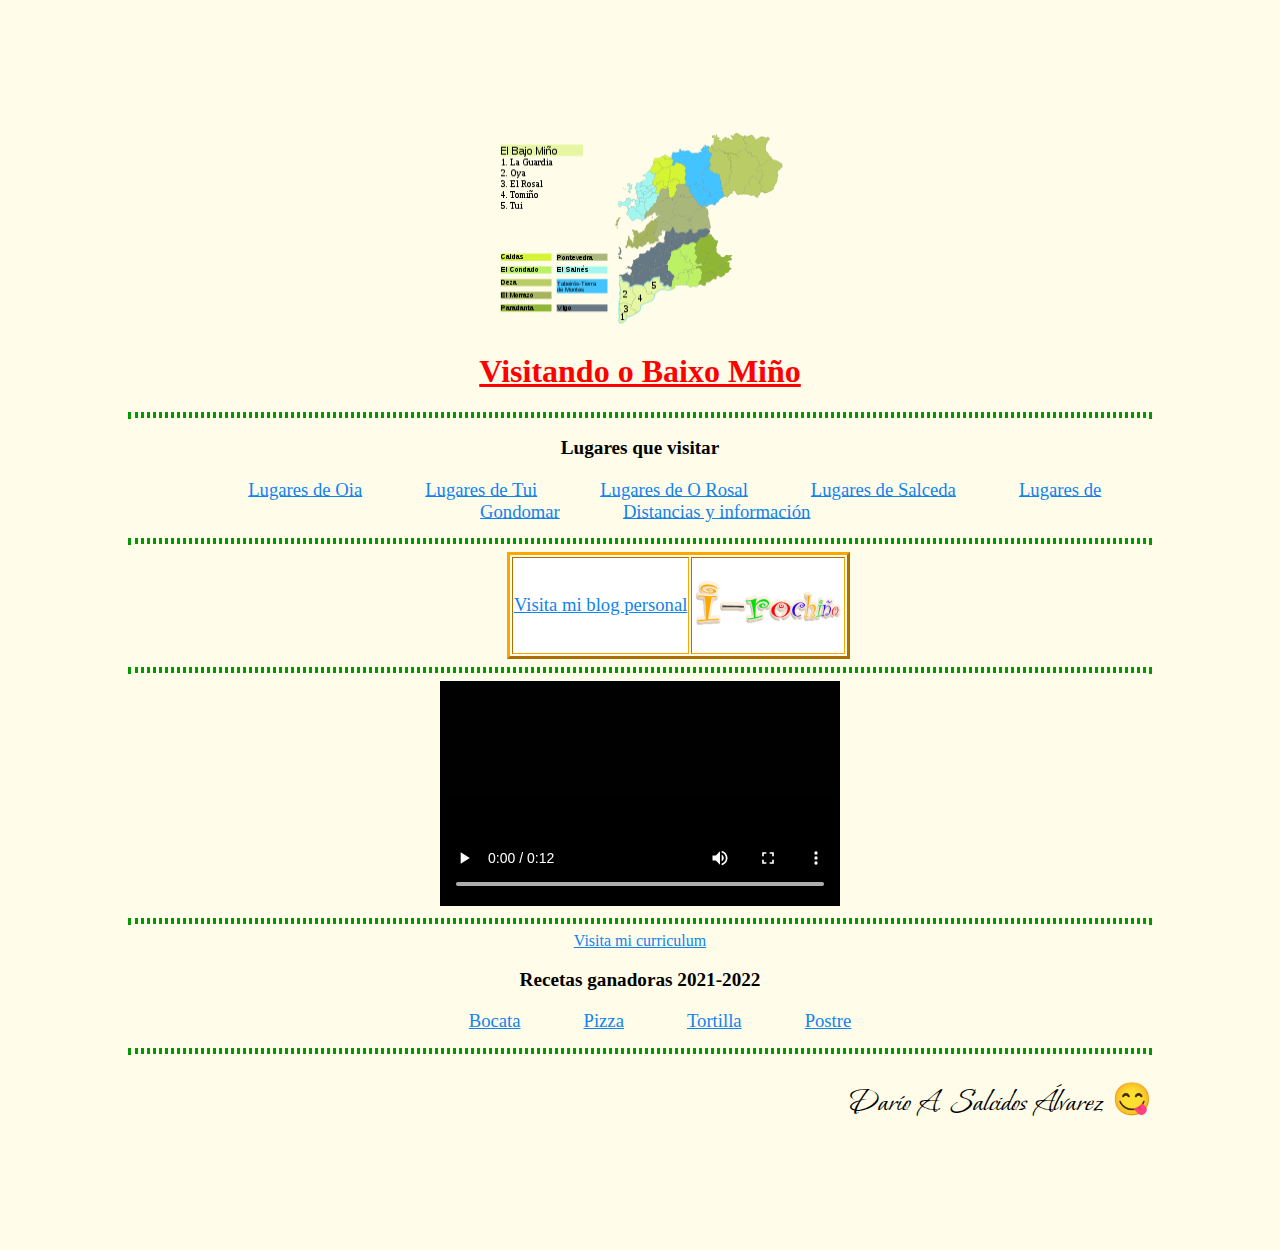
<file: index.html>
<!DOCTYPE html>
<html lang="gl-ES"> <!-- Para cambiar el idioma -->
<head>
	
	<link rel="icon" href="fotos/vikingo.png">
	<link rel="stylesheet" type="text/css" href="estilo2.css">
	<link rel="preconnect" href="https://fonts.googleapis.com">
<link rel="preconnect" href="https://fonts.gstatic.com" crossorigin>
<link href="https://fonts.googleapis.com/css2?family=Bonheur+Royale&display=swap" rel="stylesheet">
<title>Index</title>
<img src="fotos/mapa.png" width="300" height="200">
</head>
<body class="cuerpoindex">
<h1>Visitando o Baixo Mi&ntilde;o</h1>
<hr>

<h3>Lugares que visitar</h3>
<div class="listalineal">
	<ul>
		<li><a href="oia.html">Lugares de Oia</a></li>
		<li><a href="tui.html">Lugares de Tui</a></li>
		<li><a href="rosal.html">Lugares de O Rosal</a></li>
		<li><a href="salceda.html">Lugares de Salceda</a></li>
		<li><a href="gondomar.html">Lugares de Gondomar</a></li>
		<li><a href="distancias.html">Distancias y informaci&oacute;n</a></li>
	</ul>
</div>
<hr>
<!-- AQU� EMPIEZA LA TABLA -->
<table class="alpha" border="3">
<tr><td><p><a href="https://dariosalcidosblog.wordpress.com/" target="_blank">Visita mi blog personal</a></p></td><td><p><a href="https://irocho.wordpress.com" target="_blank">  <img src="fotos/irocho.png" width="150" height="50"> </a></p></td></tr>
</table>
<hr>
<!-- VIDEO -->
<video width="400" controls>
	<source src="multimedia/bienvenido.mp4" type="video/mp4">
	<source src="multimedia/bienvenido.ogg" type="video/ogg">	
</video>
<hr>
<a href="DarioCV/index.html">Visita mi curriculum</a>
<BR>
<h3>Recetas ganadoras 2021-2022</h3>
<div class="listalineal">
	<ul>
		<li><a href="bocata.html">Bocata</a></li>
		<li><a href="pizza.html">Pizza</a></li>
		<li><a href="tortilla.html">Tortilla</a></li>
		<li><a href="postre.html">Postre</a></li>
	</ul>
</div>
<hr>
<br>
<footer> Dar&iacute;o A. Salcidos &Aacute;lvarez &#128523;</footer>

</body>
</html>
</file>
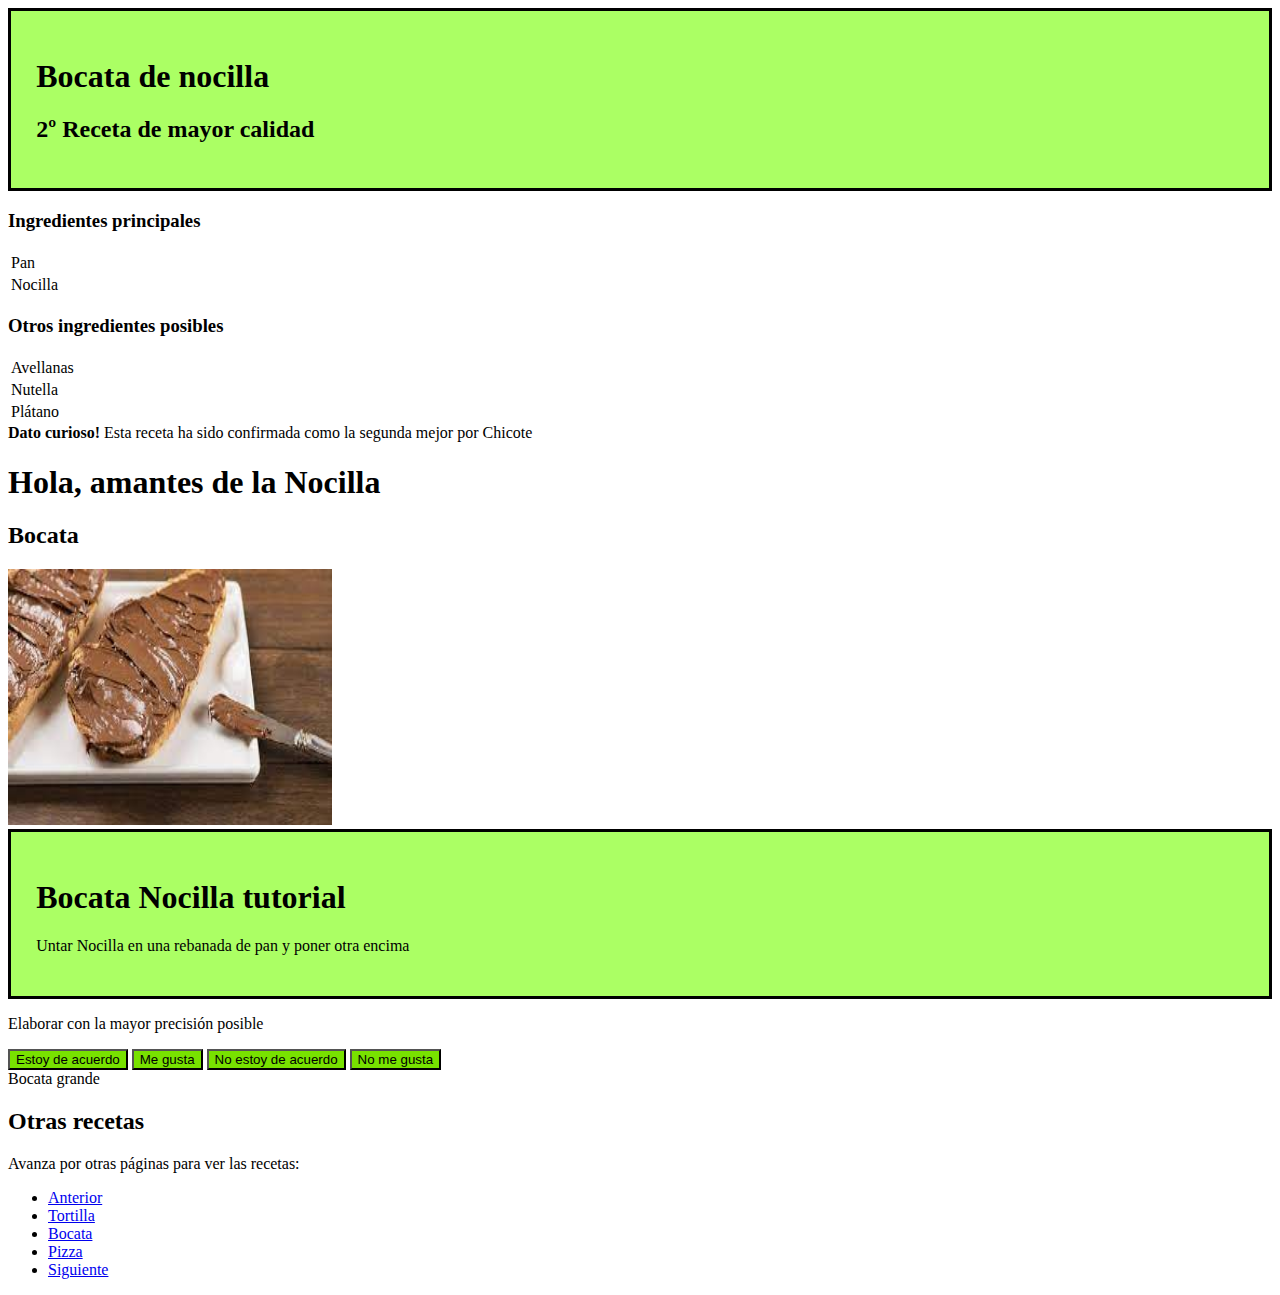
<file: bocata.html>
<!DOCTYPE html>
<html lang="gl">

<head>
  <title>AppWeb</title>
  <meta charset="utf-8">
  <meta name="viewport" content="width=device-width, initial-scale=1, shrink-to-fit=no">
  <script src="https://ajax.googleapis.com/ajax/libs/jquery/1.11.3/jquery.min.js"></script>
  <script src="http://maxcdn.bootstrapcdn.com/bootstrap/3.3.5/js/bootstrap.min.js"></script>
  <!-- Bootstrap CSS -->
  <link rel="stylesheet" href="https://stackpath.bootstrapcdn.com/bootstrap/4.1.0/css/bootstrap.min.css" integrity="sha384-9gVQ4dYFwwWSjIDZnLEWnxCjeSWFphJiwGPXr1jddIhOegiu1FwO5qRGvFXOdJZ4" crossorigin="anonymous">
  <link rel="stylesheet" type="text/css" href="style.css">
</head>

<body>
  <div class="container">
    <div class="jumbotron">
      <h1>Bocata de nocilla</h1>
      <h2> 2º Receta de mayor calidad</h2>
    </div>
    <!-- Columnas -->
    <div class="row">

      <div class="col-sm-4">
        <h3>Ingredientes principales</h3>
        <table class="table table-hover">
          <tbody>
            <tr>
              <td>Pan</td>
            </tr>
            <tr>
              <td>Nocilla</td>
            </tr>
          </tbody>
        </table>
      </div>
      <div class="col-sm-4">
        <h3>Otros ingredientes posibles</h3>
        <table class="table table-striped">
          <tbody>
            <tr>
              <td>Avellanas</td>
            </tr>
            <tr>
              <td>Nutella</td>
            </tr>
            <tr>
              <td>Plátano</td>
            </tr>
          </tbody>
        </table>
      </div>
    </div>
    <!-- fin das columnas -->

    <div class="alert alert-info">
    <strong>Dato curioso!</strong> Esta receta ha sido confirmada como la segunda mejor por Chicote
  </div>
    <h1>Hola, amantes de la Nocilla</h1>
<div class="container">
  <h2>Bocata</h2>
             
  <img src="imaxes/bocata.png" class="img-thumbnail" alt="Cinque Terre" width="324" height="256"> 
</div>

    <div class="jumbotron jumbotron-fluid">
      <h1>Bocata Nocilla tutorial</h1>
      <p>Untar Nocilla en una rebanada de pan y poner otra encima</p>
    </div>

    <p>Elaborar con la mayor precisión posible</p>
    <button type="button" class="btn btn-success">Estoy de acuerdo</button>
    <button type="button" class="btn btn-info">Me gusta</button>
    <button type="button" class="btn btn-danger">No estoy de acuerdo</button>
    <button type="button" class="btn btn-warning">No me gusta</button>
   
    <div class="p-3 mb-2 bg-success text-white" class="shadow-lg p-2 mb-5 bg-white rounded">Bocata grande</div>

    <!-- Páxinas en cadriños-->
    <div class="container">
      <h2>Otras recetas </h2>
      <p>Avanza por otras páginas para ver las recetas:</p>
      <ul class="pagination">
        <li class="page-item"><a class="page-link" href="#">Anterior</a></li>
        <li class="page-item"><a class="page-link" href="tortilla.html">Tortilla</a></li>
        <li class="page-item active"><a class="page-link" href="bocata.html">Bocata</a></li>
        <li class="page-item"><a class="page-link" href="pizza.html">Pizza</a></li>
        <li class="page-item"><a class="page-link" href="#">Siguiente</a></li>
      </ul>
    </div>
    <!-- fin Páxinas en cadriños-->

  </div>
  <!-- fin container inicial-->


  <!-- Optional JavaScript -->
  <!-- jQuery first, then Popper.js, then Bootstrap JS -->
  <script src="https://code.jquery.com/jquery-3.3.1.slim.min.js" integrity="sha384-q8i/X+965DzO0rT7abK41JStQIAqVgRVzpbzo5smXKp4YfRvH+8abtTE1Pi6jizo" crossorigin="anonymous"></script>
  <script src="https://cdnjs.cloudflare.com/ajax/libs/popper.js/1.14.0/umd/popper.min.js" integrity="sha384-cs/chFZiN24E4KMATLdqdvsezGxaGsi4hLGOzlXwp5UZB1LY//20VyM2taTB4QvJ" crossorigin="anonymous"></script>

</body>

</html>
</file>
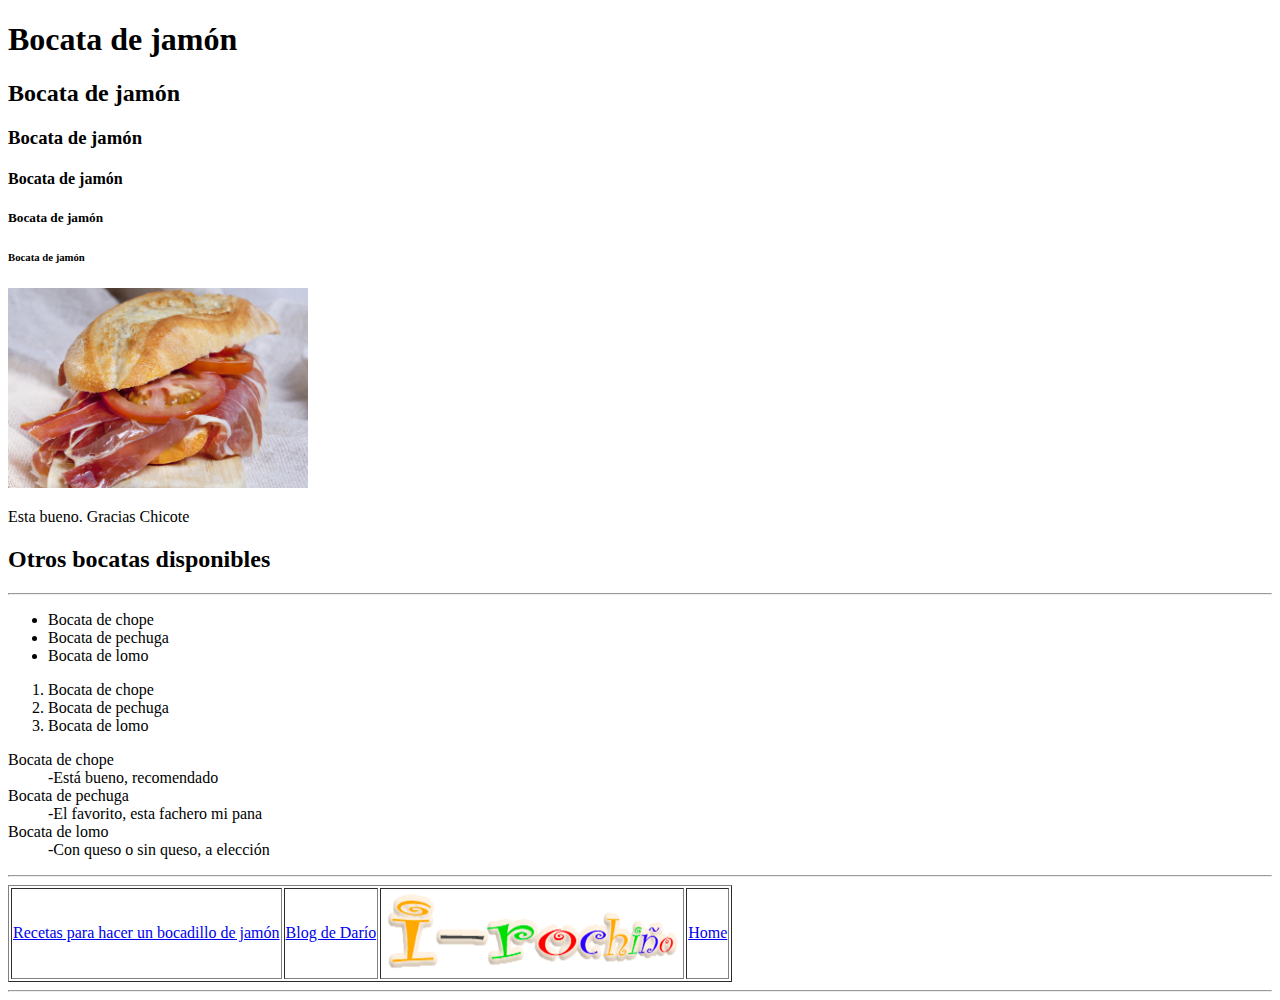
<file: chuleta.html>
<!DOCTYPE html>
<html lang="gl-ES">
<head>
<title>Reseña de Chicote</title>
</head>
<body>

<h1>Bocata de jamón</h1>
<h2>Bocata de jamón</h2>
<h3>Bocata de jamón</h3>              
<h4>Bocata de jamón</h4>
<h5>Bocata de jamón</h5>
<h6>Bocata de jamón</h6>
<img src="fotos/jamon.jpg" width="300" height="200">
<p>Esta bueno.
   Gracias Chicote</p>
<h2>Otros bocatas disponibles</h2>
<hr>
<ul>
  <li>Bocata de chope</li>
  <li>Bocata de pechuga</li>
  <li>Bocata de lomo</li>
</ul>
<ol>
  <li>Bocata de chope</li>
  <li>Bocata de pechuga</li>
  <li>Bocata de lomo</li>
</ol>
<dl>
<dt>Bocata de chope</dt>
<dd> -Está bueno, recomendado</dd>
<dt>Bocata de pechuga</dt>
<dd> -El favorito, esta fachero mi pana</dd>
<dt>Bocata de lomo</dt>
<dd> -Con queso o sin queso, a elección</dd>
</dl>
<hr>
<table border="1">
  <tr>
    <td><a href="https://cookpad.com/es/buscar/bocadillo%20de%20jamon%20serrano" target="_blank">Recetas para hacer un bocadillo de jamón</a></td>
    <td><a href="https://dariosalcidosblog.wordpress.com/blog/" target="_blank">Blog de Darío</a></td>
    <td><a href="https://irocho.wordpress.com/" target="_blank"</a> <img src="fotos/irocho.png"></td>
	<td><a href="index.html">Home</a>
  </tr>
</table>
<hr>
</body>
</html>
</file>
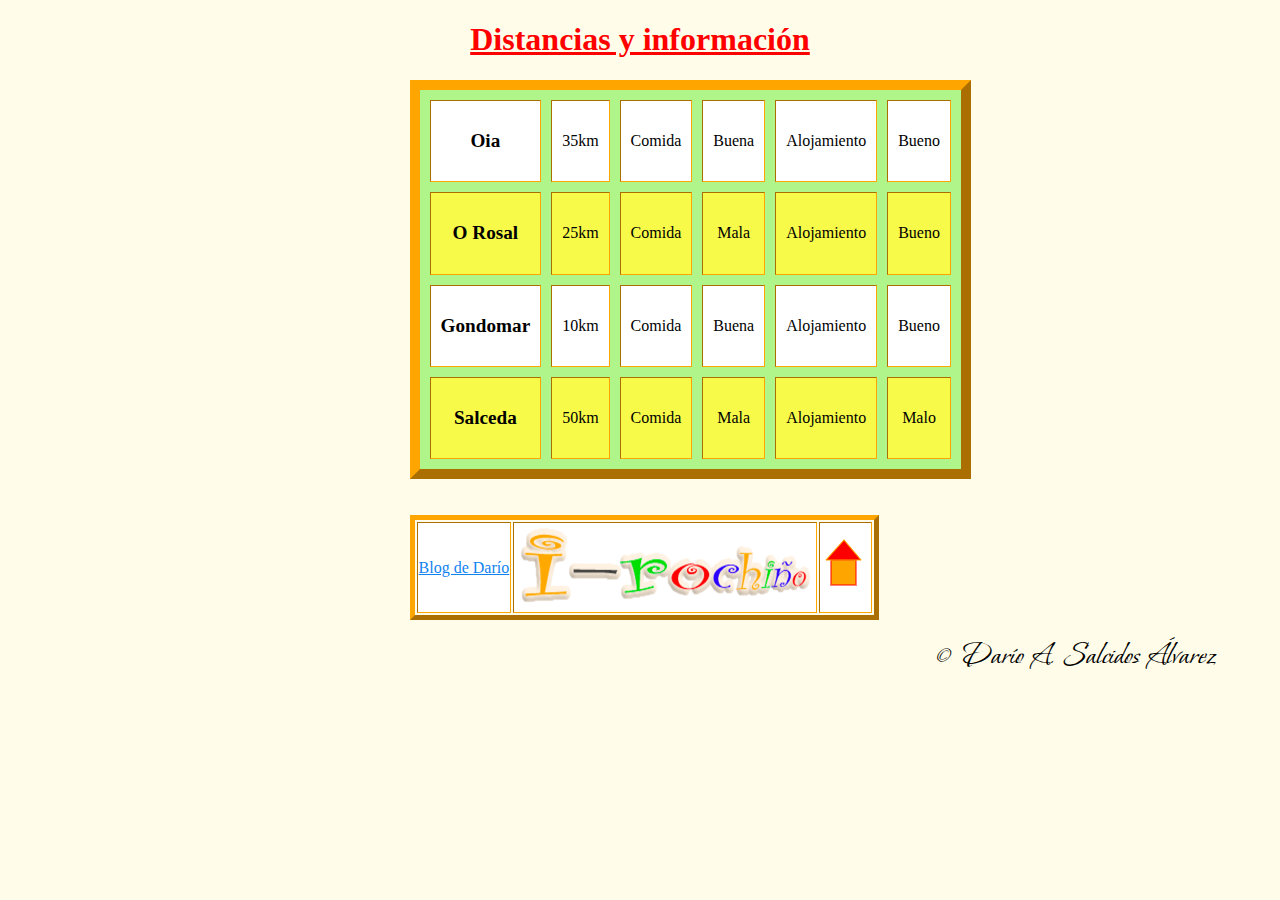
<file: distancias.html>
<!DOCTYPE html>
<html lang="gl_ES">
<head>
	<meta name="viewport" content="width=device-width, initial-scale=1">
	<link rel="icon" href="fotos/vikingo.png">
<meta charset="UTF8">
<link  rel=stylesheet  href=estilo2.css>
<title>Distancias y informaci&oacute;n</title>
<link rel="preconnect" href="https://fonts.googleapis.com">
<link rel="preconnect" href="https://fonts.gstatic.com" crossorigin>
<link href="https://fonts.googleapis.com/css2?family=Bonheur+Royale&display=swap" rel="stylesheet">
</head>
<body>
<h1>Distancias y informaci&oacute;n</h1>
<div id="tablasZA13">
<table class="info" cellpadding="10" cellspacing="10" border="10">
	<tr><td><h3>Oia</h3></td><td>35km</td><td>Comida</td><td>Buena</td><td>Alojamiento</td><td>Bueno</td></tr>
	<tr><td><h3>O Rosal</h3></td><td>25km</td><td>Comida</td><td>Mala</td><td>Alojamiento</td><td>Bueno</td></tr>
	<tr><td><h3>Gondomar</h3></td><td>10km</td><td>Comida</td><td>Buena</td><td>Alojamiento</td><td>Bueno</td></tr>
	<tr><td><h3>Salceda</h3></td><td>50km</td><td>Comida</td><td>Mala</td><td>Alojamiento</td><td>Malo</td></tr>

</table><br><br>

<table border="5">
  <tr>
    <td><a href="https://dariosalcidosblog.wordpress.com/blog/" target="_blank">Blog de Dar&iacute;o</a></td>
    <td><a href="https://irocho.wordpress.com/" target="_blank"> <img src="fotos/irocho.png"></td>
	<td><a href="index.html"><img src="fotos/casa.png"></a>
  </tr>
</table><BR>
</div>
<footer>© Dar&iacute;o A. Salcidos &Aacute;lvarez</footer>

</body>
</html>
</file>
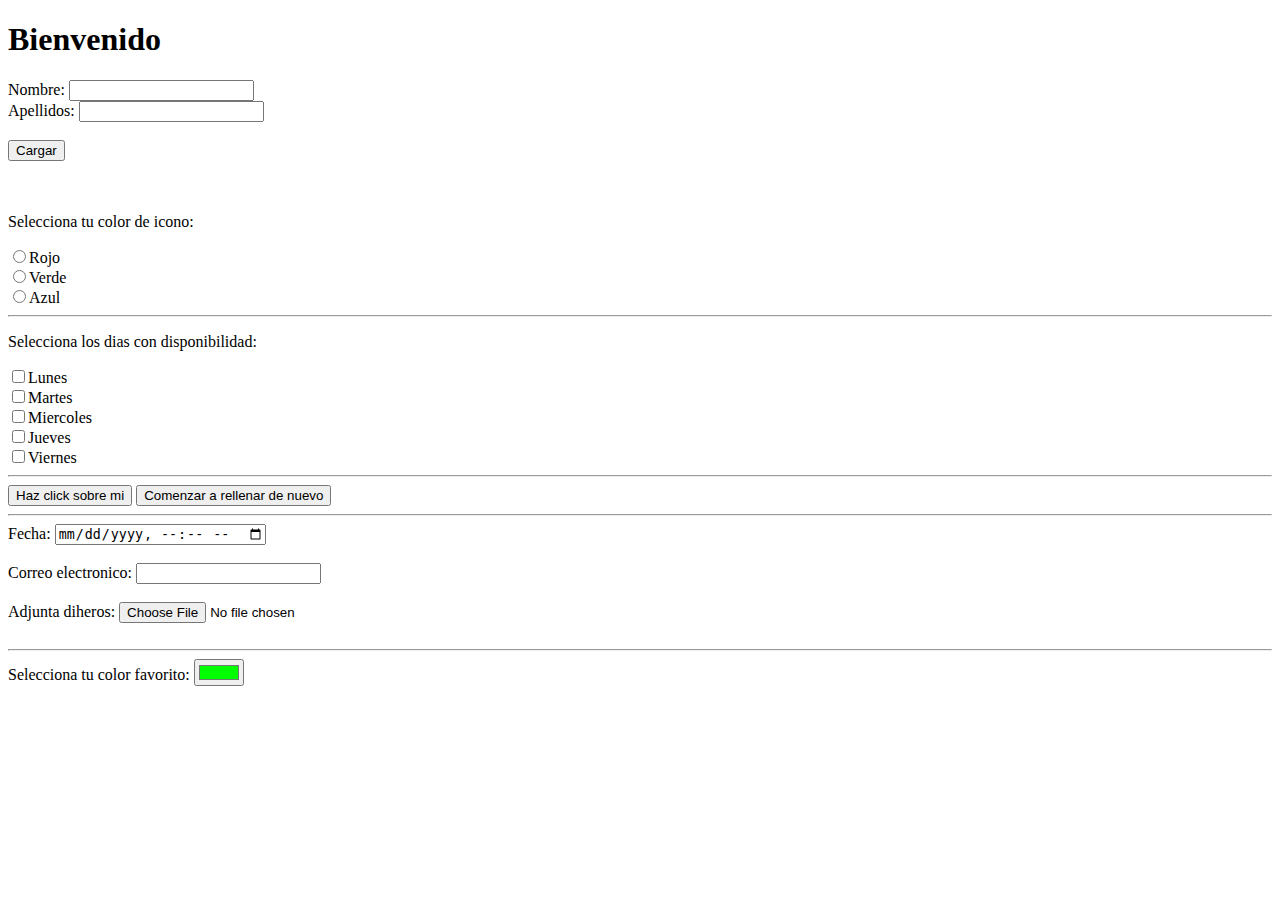
<file: Formulario.html>
<!DOCTYPE html>
<html>
<body>
<head>
  <title>Formulario</title>
</head>
<h1>Bienvenido</h1>

<form>
Nombre: <input type="text"><br>
Apellidos: <input type="text"><br><br>
  <input type="submit" value="Cargar"><br><br><br>
</form> 

<form>
  <p>Selecciona tu color de icono: </p>
  <input type="radio" name="coloricono" value="Rojo">Rojo<br>
  <input type="radio" name="coloricono" value="Verde">Verde<br>
  <input type="radio" name="coloricono" value="Azul">Azul<br>
</form>
<hr>
<p>Selecciona los dias con disponibilidad: </p>
<form>
<input type="checkbox" name="dias" value="Lunes">Lunes<br>
<input type="checkbox" name="dias" value="Martes">Martes<br>
<input type="checkbox" name="dias" value="Miercoles">Miercoles<br>
<input type="checkbox" name="dias" value="Jueves">Jueves<br>
<input type="checkbox" name="dias" value="Viernes">Viernes<br>
</form>
<hr>
<form>
  <input type="button" value="Haz click sobre mi">
  <input type="button" value="Comenzar a rellenar de nuevo">
</form>
  <hr>
<form>
Fecha: <input type="datetime-local"><br>
<br>
Correo electronico: <input type="email"><br>
<br>
Adjunta diheros: <input type="file"><br>
<br>
</form>
<hr>
<form>
Selecciona tu color favorito: <input type="color" value="#00ff00">
</form>


</body>
</html>
</file>
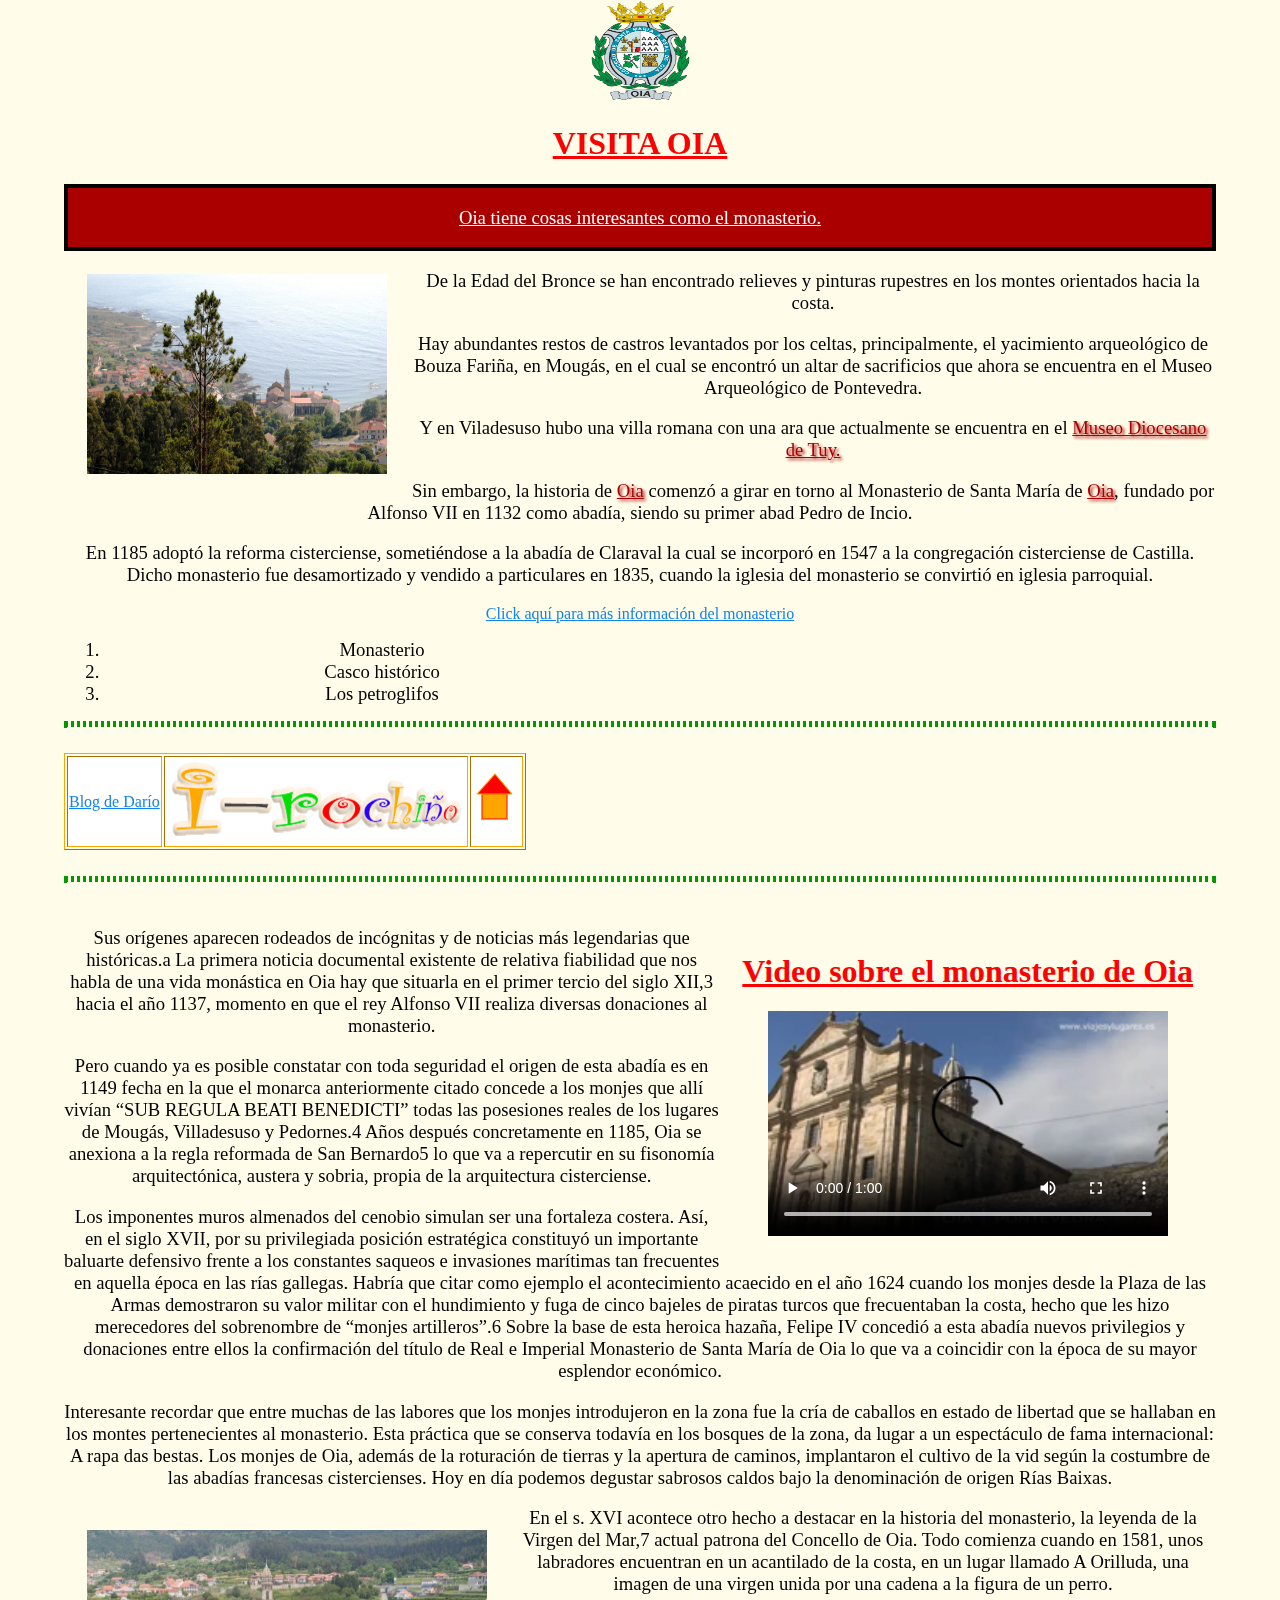
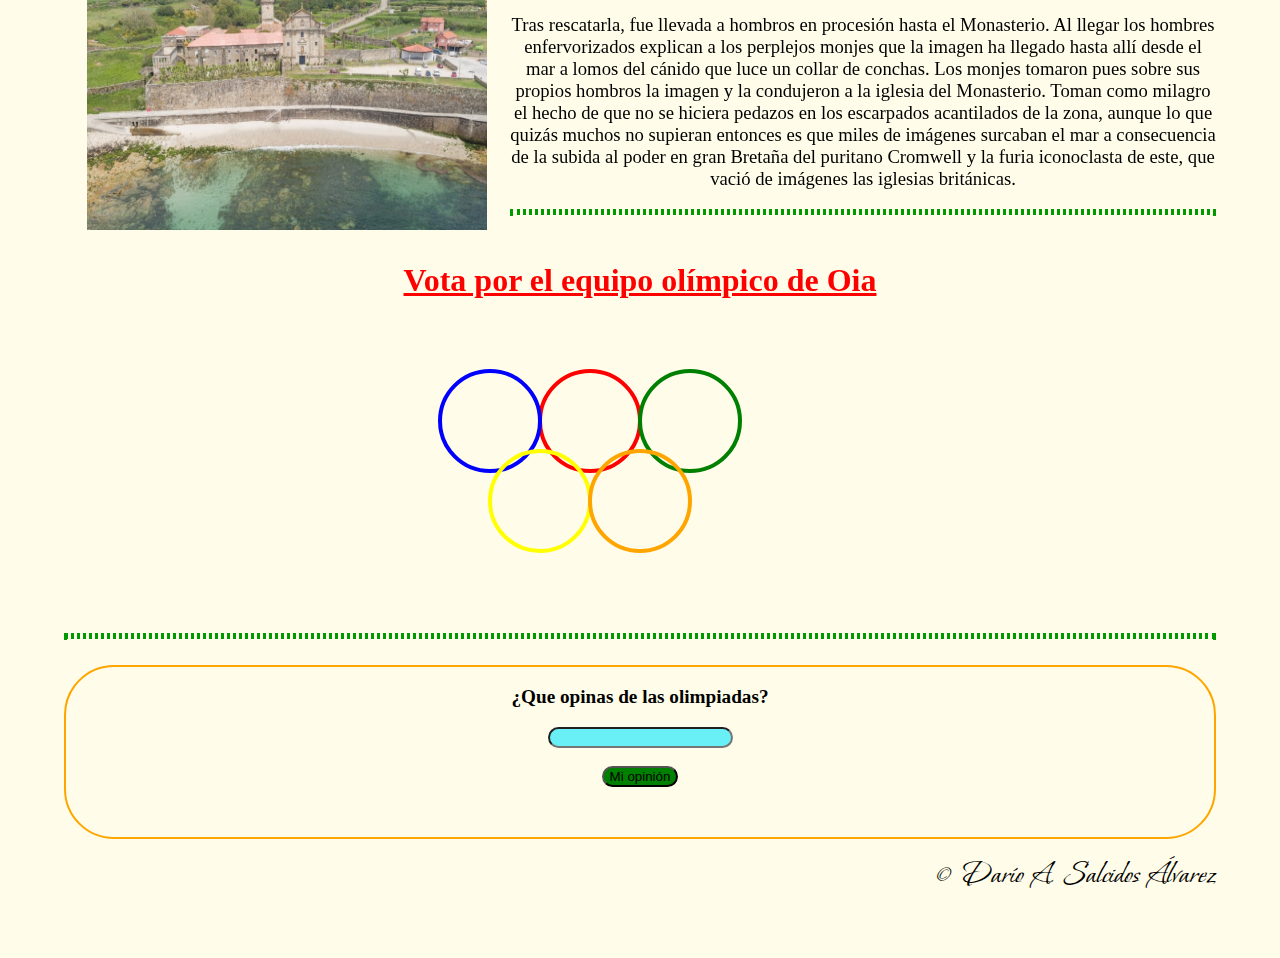
<file: oia.html>
<!DOCTYPE html>
<html lang="gl-ES">
<head>
  <meta name="viewport" content="width=device-width, initial-scale=1.0">
  <link rel="icon" href="fotos/vikingo.png">
<img src="fotos/oia2.jpg" width="100" height="100">
<link rel="stylesheet" type="text/css" href="estilo2.css">
<link rel="preconnect" href="https://fonts.googleapis.com">
<link rel="preconnect" href="https://fonts.gstatic.com" crossorigin>
<link href="https://fonts.googleapis.com/css2?family=Bonheur+Royale&display=swap" rel="stylesheet">

<link rel="preconnect" href="https://fonts.googleapis.com">
<link rel="preconnect" href="https://fonts.gstatic.com" crossorigin>
<link href="https://fonts.googleapis.com/css2?family=Bonheur+Royale&display=swap" rel="stylesheet">
<title>Baixo mi&ntilde;o-Oia</title>
</head>
<body>

<h1>VISITA OIA</h1>
<div class="cuadrooia">
<p>Oia tiene cosas interesantes como el monasterio.</p>
</div>
<img id="monteoia" src="fotos/oia.jpg" width="300" height="200">
<div id="textooia"><p> De la Edad del Bronce se han encontrado relieves y pinturas rupestres en los montes orientados hacia la costa.</p> 
<p>Hay abundantes restos de castros levantados por los celtas, principalmente, el yacimiento arqueol&oacute;gico de Bouza Fari&ntilde;a,
 en Moug&aacute;s, en el cual se encontr&oacute; un altar de sacrificios que ahora se encuentra en el Museo Arqueol&oacute;gico de Pontevedra.</p>
 <p>Y en Viladesuso hubo una villa romana con una ara que actualmente se encuentra en el <span>Museo Diocesano de Tuy.</span></p>
<p>Sin embargo, la historia de <span>Oia</span> comenz&oacute; a girar en torno al Monasterio de Santa Mar&iacute;a de <span>Oia</span>, fundado por Alfonso VII en 1132 como abad&iacute;a,
 siendo su primer abad Pedro de Incio.</p>
 <p>En 1185 adopt&oacute; la reforma cisterciense, someti&eacute;ndose a la abad&iacute;a de Claraval la cual se incorpor&oacute; en 1547 a la congregaci&oacute;n cisterciense de Castilla. Dicho monasterio fue desamortizado y vendido a particulares en 1835,
 cuando la iglesia del monasterio se convirti&oacute; en iglesia parroquial.</p></div> <a href="https://www.mosteirodeoia.com/">Click aqu&iacute; para m&aacute;s informaci&oacute;n del monasterio</a>

<br>
<ol>
<li>Monasterio</li>
<li>Casco histórico</li>
<li>Los petroglifos</li>
</ol>
<hr><br>
<table border="1">
  <tr>
    <td><a href="https://dariosalcidosblog.wordpress.com/blog/" target="_blank">Blog de Dar&iacute;o</a></td>
    <td><a href="https://irocho.wordpress.com/" target="_blank"</a> <img src="fotos/irocho.png"></td>
	<td><a href="index.html"><img src="fotos/casa.png"></a>
  </tr>
</table><br>
<hr><br>
<div id="videooia">
<h1>Video sobre el monasterio de Oia</h1>
<video width="400" controls>
  <source src="multimedia/oia.mp4" type="video/mp4">
  <source src="multimedia/oia.ogg" type="video/ogg"> 
</video>
</div>
<p>Sus or&iacute;genes aparecen rodeados de inc&oacute;gnitas y de noticias m&aacute;s legendarias que hist&oacute;ricas.a La primera noticia documental existente de relativa fiabilidad que nos habla de una vida mon&aacute;stica en Oia hay que situarla en el primer tercio del siglo XII,3 hacia el a&ntilde;o 1137, momento en que el rey Alfonso VII realiza diversas donaciones al monasterio.</p>
<p> Pero cuando ya es posible constatar con toda seguridad el origen de esta abad&iacute;a es en 1149 fecha en la que el monarca anteriormente citado concede a los monjes que all&iacute; viv&iacute;an “SUB REGULA BEATI BENEDICTI” todas las posesiones reales de los lugares de Moug&aacute;s, Villadesuso y Pedornes.4 Años despu&eacute;s concretamente en 1185, Oia se anexiona a la regla reformada de San Bernardo5 lo que va a repercutir en su fisonom&iacute;a arquitect&oacute;nica, austera y sobria, propia de la arquitectura cisterciense.</p>
<p> Los imponentes muros almenados del cenobio simulan ser una fortaleza costera. As&iacute;, en el siglo XVII, por su privilegiada posici&oacute;n estrat&eacute;gica constituy&oacute; un importante baluarte defensivo frente a los constantes saqueos e invasiones mar&iacute;timas tan frecuentes en aquella &eacute;poca en las r&iacute;as gallegas. Habr&iacute;a que citar como ejemplo el acontecimiento acaecido en el a&ntilde;o 1624 cuando los monjes desde la Plaza de las Armas demostraron su valor militar con el hundimiento y fuga de cinco bajeles de piratas turcos que frecuentaban la costa, hecho que les hizo merecedores del sobrenombre de “monjes artilleros”.6 Sobre la base de esta heroica haza&ntilde;a, Felipe IV concedi&oacute; a esta abad&iacute;a nuevos privilegios y donaciones entre ellos la confirmaci&oacute;n del t&iacute;tulo de Real e Imperial Monasterio de Santa Mar&iacute;a de Oia lo que va a coincidir con la &eacute;poca de su mayor esplendor econ&oacute;mico.</p>

<p>Interesante recordar que entre muchas de las labores que los monjes introdujeron en la zona fue la cr&iacute;a de caballos en estado de libertad que se hallaban en los montes pertenecientes al monasterio. Esta pr&aacute;ctica que se conserva todav&iacute;a en los bosques de la zona, da lugar a un espect&aacute;culo de fama internacional: A rapa das bestas. Los monjes de Oia, adem&aacute;s de la roturaci&oacute;n de tierras y la apertura de caminos, implantaron el cultivo de la vid seg&uacute;n la costumbre de las abad&iacute;as francesas cistercienses. Hoy en d&iacute;a podemos degustar sabrosos caldos bajo la denominaci&oacute;n de origen R&iacute;as Baixas.</p>
<img id="monasterio" src="fotos/monasterio.png" width="400" height="300">
<p>En el s. XVI acontece otro hecho a destacar en la historia del monasterio, la leyenda de la Virgen del Mar,7 actual patrona del Concello de Oia. Todo comienza cuando en 1581, unos labradores encuentran en un acantilado de la costa, en un lugar llamado A Orilluda, una imagen de una virgen unida por una cadena a la figura de un perro.</p>
<p> Tras rescatarla, fue llevada a hombros en procesi&oacute;n hasta el Monasterio. Al llegar los hombres enfervorizados explican a los perplejos monjes que la imagen ha llegado hasta all&iacute; desde el mar a lomos del c&aacute;nido que luce un collar de conchas. Los monjes tomaron pues sobre sus propios hombros la imagen y la condujeron a la iglesia del Monasterio. Toman como milagro el hecho de que no se hiciera pedazos en los escarpados acantilados de la zona, aunque lo que quiz&aacute;s muchos no supieran entonces es que miles de im&aacute;genes surcaban el mar a consecuencia de la subida al poder en gran Bretaña del puritano Cromwell y la furia iconoclasta de este, que vaci&oacute; de im&aacute;genes las iglesias brit&aacute;nicas.</p>
<hr><br>
<h1>Vota por el equipo ol&iacute;mpico de Oia</h1> 
<svg width="500" height="300">
  <circle cx="200" cy="100" r="50"
  stroke="red" stroke-width="4" fill="transparent" />
  <circle cx="100" cy="100" r="50"
  stroke="blue" stroke-width="4" fill="transparent" />
  <circle cx="300" cy="100" r="50"
  stroke="green" stroke-width="4" fill="transparent" />
  <circle cx="150" cy="180" r="50"
  stroke="yellow" stroke-width="4" fill="transparent" />
  <circle cx="250" cy="180" r="50"
  stroke="orange" stroke-width="4" fill="transparent" />
</svg><br>
<hr><br>
<form>
  <h3> ¿Que opinas de las olimpiadas? </h3>
  <input type="text"><br><br>
  <input class="boton" type="submit" value="Mi opinión"><br>
</form><BR>
<footer>© Dar&iacute;o A. Salcidos &Aacute;lvarez</footer>
</body>
</html>
</file>
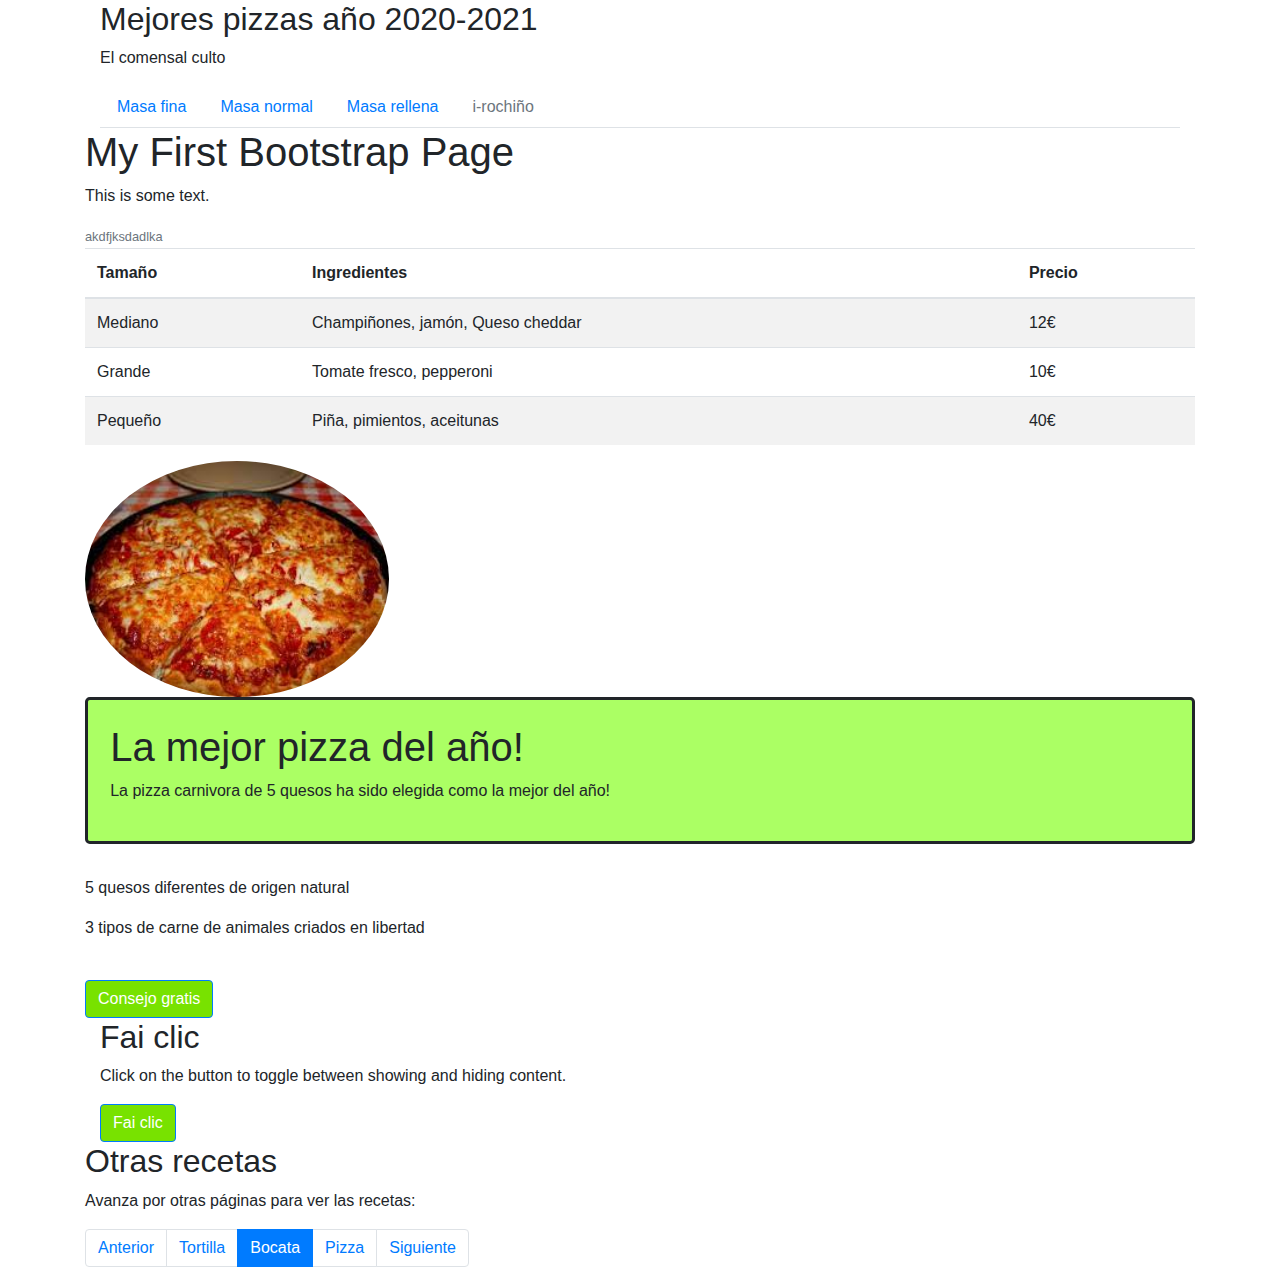
<file: pizza.html>
<!DOCTYPE html>
<html lang="gl">

<head>
  <title>Pizza </title>
  <meta charset="utf-8">
  <meta name="viewport" content="width=device-width, initial-scale=1">
  <link rel="stylesheet" href="https://maxcdn.bootstrapcdn.com/bootstrap/4.1.0/css/bootstrap.min.css">
  <script src="https://ajax.googleapis.com/ajax/libs/jquery/3.3.1/jquery.min.js"></script>
  <script src="https://cdnjs.cloudflare.com/ajax/libs/popper.js/1.14.0/umd/popper.min.js"></script>
  <script src="https://maxcdn.bootstrapcdn.com/bootstrap/4.1.0/js/bootstrap.min.js"></script>
  <link rel="stylesheet" type="text/css" href="style.css">
</head>

<body>
  <div class="container">
    <div class="container">
      <h2>Mejores pizzas año 2020-2021</h2>
      <p>El comensal culto</p>
      <ul class="nav nav-tabs">
        <li class="nav-item">
          <a class="nav-link" href="">Masa fina</a>
        </li>
        <li class="nav-item">
          <a class="nav-link" href="">Masa normal</a>
        </li>
        <li class="nav-item">
          <a class="nav-link " href="">Masa rellena</a>
        </li>
        <li class="nav-item">
          <a class="nav-link disabled" href="https://irocho.wordpress.com">i-rochiño</a>
        </li>
      </ul>
    </div>
    <h1>My First Bootstrap Page</h1>
    <p>This is some text.</p>
    <small class="text-muted">akdfjksdadlka</small>

    <table class="table table-striped">
      <thead>
        <tr>
          <th>Tamaño</th>
          <th>Ingredientes</th>
          <th>Precio</th>
        </tr>
      </thead>
      <tbody>
        <tr>
          <td>Mediano</td>
          <td>Champiñones, jamón, Queso cheddar</td>
          <td>12€</td>
        </tr>
        <tr>
          <td>Grande</td>
          <td>Tomate fresco, pepperoni</td>
          <td>10€</td>
        </tr>
        <tr>
          <td>Pequeño</td>
          <td>Piña, pimientos, aceitunas</td>
          <td>40€</td>
        </tr>
      </tbody>
    </table>
<img src="imaxes/pizza.png" class="rounded-circle" alt="Cinque Terre" width="304" height="236">
    <div class="jumbotron">
      <h1>La mejor pizza del año! </h1>
      <p>La pizza carnivora de 5 quesos ha sido elegida como la mejor del año!</p>
    </div>
    <p>5 quesos diferentes de origen natural</p>
    <p>3 tipos de carne de animales criados en libertad</p><BR>
<!-- Button trigger modal -->
<button type="button" class="btn btn-primary" data-toggle="modal" data-target="#exampleModal">
  Consejo gratis
</button>

<!-- Modal -->
<div class="modal fade" id="exampleModal" tabindex="-1" role="dialog" aria-labelledby="exampleModalLabel" aria-hidden="true">
  <div class="modal-dialog" role="document">
    <div class="modal-content">
      <div class="modal-header">
        <h5 class="modal-title" id="exampleModalLabel">Consejo</h5>
        <button type="button" class="close" data-dismiss="modal" aria-label="Close">
          <span aria-hidden="true">&times;</span>
        </button>
      </div>
      <div class="modal-body">
        La gente vive más sin meterse en la vida de los demás
      </div>
      <div class="modal-footer">
        <button type="button" class="btn btn-secondary" data-dismiss="modal">Cerrar</button>
        <button type="button" class="btn btn-primary">Ok mi rey</button>
      </div>
    </div>
  </div>
</div>
    <BR>

    <div class="container">
      <h2>Fai clic</h2>
      <p>Click on the button to toggle between showing and hiding content.</p>
      <button type="button" class="btn btn-primary" data-toggle="collapse" data-target="#demo">Fai clic</button>
      <div id="demo" class="collapse">
        Lorem ipsum dolor sit amet, consectetur adipisicing elit, sed do eiusmod tempor incididunt ut labore et dolore magna aliqua. Ut enim ad minim veniam, quis nostrud exercitation ullamco laboris nisi ut aliquip ex ea commodo consequat.
      </div>
    </div>



  </div>
  <!-- Páxinas en cadriños-->
    <div class="container">
      <h2>Otras recetas </h2>
      <p>Avanza por otras páginas para ver las recetas:</p>
      <ul class="pagination">
        <li class="page-item"><a class="page-link" href="#">Anterior</a></li>
        <li class="page-item"><a class="page-link" href="tortilla.html">Tortilla</a></li>
        <li class="page-item active"><a class="page-link" href="bocata.html">Bocata</a></li>
        <li class="page-item"><a class="page-link" href="pizza.html">Pizza</a></li>
        <li class="page-item"><a class="page-link" href="#">Siguiente</a></li>
      </ul>
    </div>
    <!-- fin Páxinas en cadriños-->
</body>

</html>
</file>
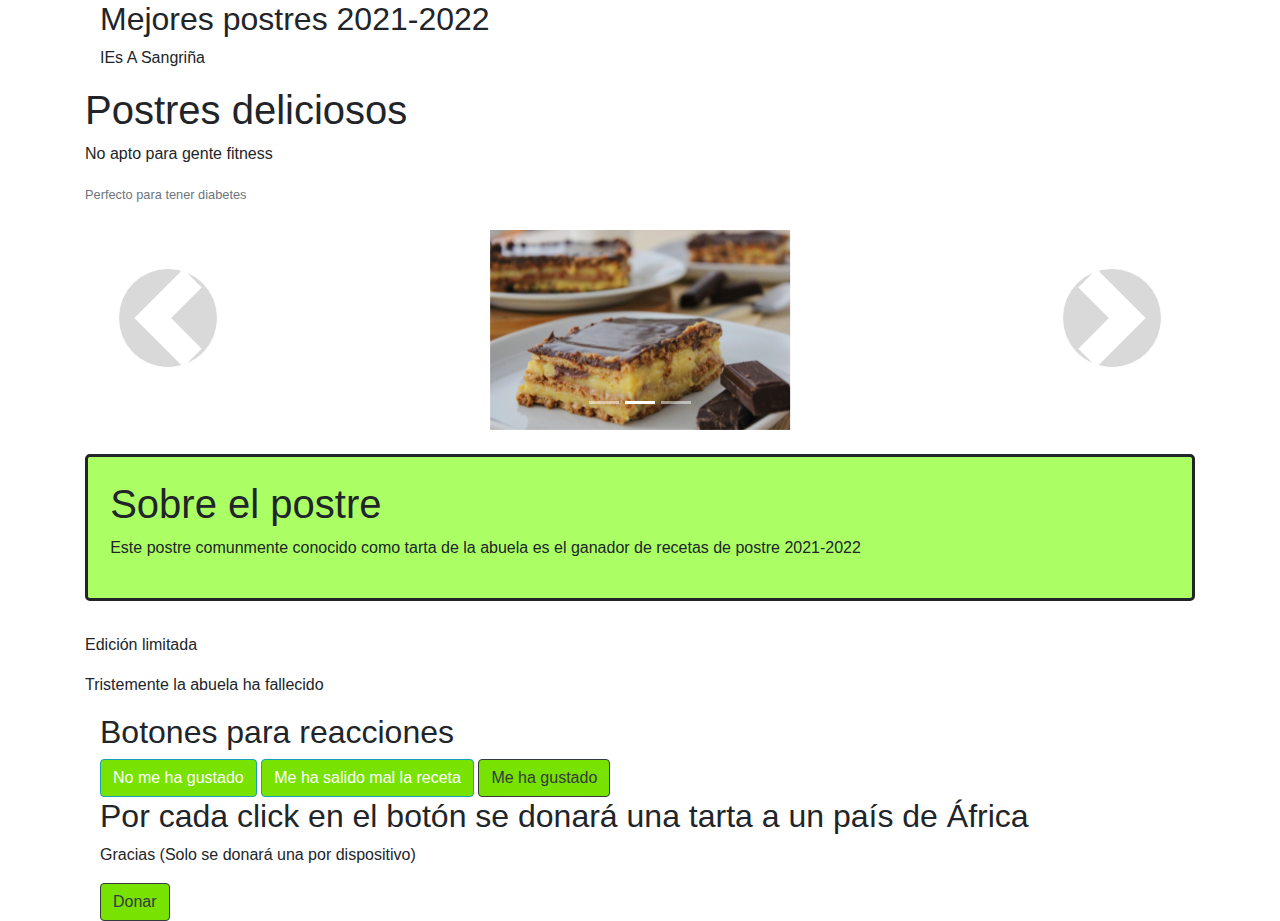
<file: postre.html>
<!DOCTYPE html>
<html lang="gl">

<head>
  <title>Ciclo Medio SMR </title>
  <meta charset="utf-8">
  <meta name="viewport" content="width=device-width, initial-scale=1">
  <link rel="stylesheet" href="https://maxcdn.bootstrapcdn.com/bootstrap/4.1.0/css/bootstrap.min.css">
  <script src="https://ajax.googleapis.com/ajax/libs/jquery/3.3.1/jquery.min.js"></script>
  <script src="https://cdnjs.cloudflare.com/ajax/libs/popper.js/1.14.0/umd/popper.min.js"></script>
  <script src="https://maxcdn.bootstrapcdn.com/bootstrap/4.1.0/js/bootstrap.min.js"></script>
  <link rel="stylesheet" type="text/css" href="style.css">
</head>

<body>
  <div class="container">
    <div class="container">
      <h2>Mejores postres 2021-2022</h2>
      <p>IEs A Sangriña</p>
      
    </div>
    <h1>Postres deliciosos</h1>
    <p>No apto para gente fitness</p>
    <small class="text-muted">Perfecto para tener diabetes</small>

    
    <div id="demo" class="carousel slide" data-ride="carousel">
    ​
    <!-- Indicadores: raias debaixo das imaxes-->
    <ul class="carousel-indicators">
      <li data-target="#demo" data-slide-to="0"></li>
      <li data-target="#demo" data-slide-to="1" class="active"></li>
      <li data-target="#demo" data-slide-to="2"></li>
    </ul>

    <!-- Slideshow -->
    <div class="carousel-inner">
      <!-- Imaxe enooorme -->
      <div class="carousel-item">
        <img class="d-block mx-auto" src="imaxes/tarta1.png" alt="Aquí debería saír a miña imaxe" width="300px" height="200px">
      </div>

      <!--    Quen leva active é o primeiro que sae-->      
      <div class="carousel-item active" >
        <img class="d-block mx-auto" src="imaxes/tarta2.png" alt="Aquí debería saír a miña imaxe" width="300px" heigh="200px">
      </div>
      <!-- Imaxe chiquitina -->
      <div class="carousel-item">
        <img class="d-block mx-auto" src="imaxes/tarta3.png" alt="Aquí debería saír a miña imaxe" width="300px" height="200px">
      </div>

    </div>

    <!-- Frechiñas dereita e esquerda -->
    <a class="carousel-control-prev" href="#demo" data-slide="prev">
      <span class="carousel-control-prev-icon"></span>
    </a>
    <a class="carousel-control-next" href="#demo" data-slide="next">
      <span class="carousel-control-next-icon"></span>
    </a>
  </div>
  ​

    <div class="jumbotron">
      <h1>Sobre el postre</h1>
      <p>Este postre comunmente conocido como tarta de la abuela es el ganador de recetas de postre 2021-2022</p>
    </div>
    <p>Edición limitada</p>
    <p>Tristemente la abuela ha fallecido</p>

    <div class="container">
      <h2>Botones para reacciones</h2>
      <a href="#" class="btn btn-info" role="button">No me ha gustado</a>
      <button type="button" class="btn btn-info">Me ha salido mal la receta</button>
      
      <button type="button" class="btn btn-outline-dark">Me ha gustado</button>
    </div>

    <div class="container">
      <h2>Por cada click en el botón se donará una tarta a un país de África</h2>
      <p>Gracias (Solo se donará una por dispositivo)</p>
      <button type="button" class="btn btn-outline-dark">Donar</button>
      
    </div>



  </div>
</body>

</html>
</file>
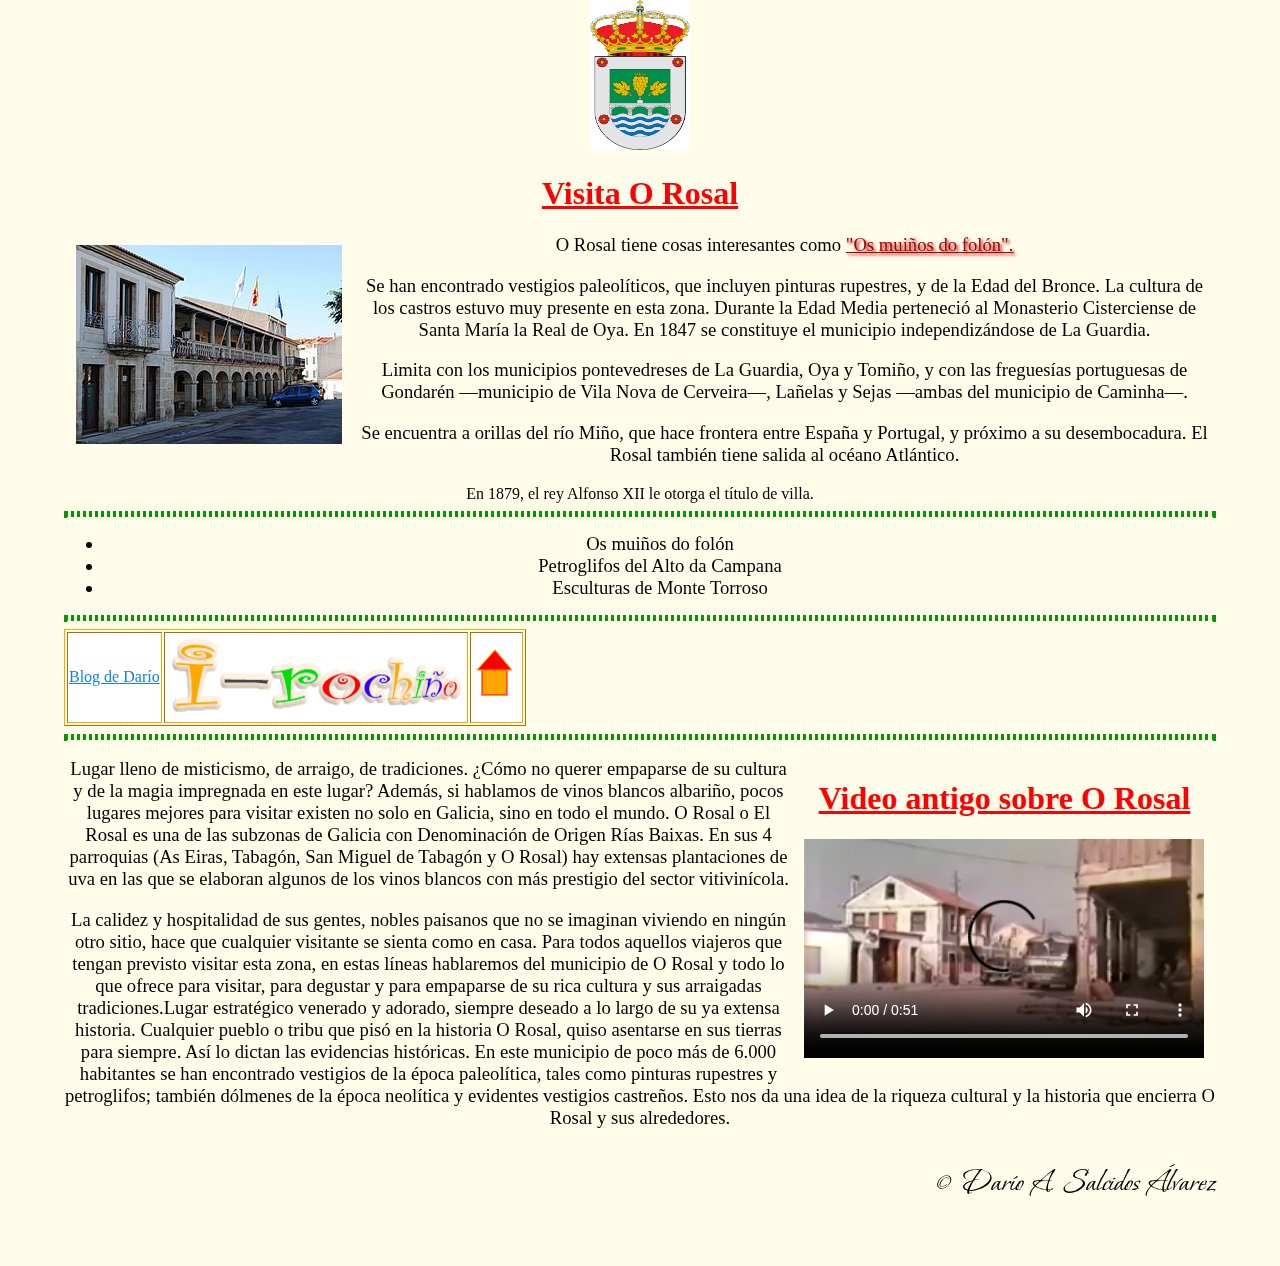
<file: rosal.html>
<!DOCTYPE html>
<html lang="gl-ES">
<head>
  <meta name="viewport" content="width=device-width, initial-scale=1.0">
  <link rel="icon" href="fotos/vikingo.png">
  <link rel="stylesheet" type="text/css" href="estilo2.css">
<title>Baixo mi&ntilde;o-O Rosal</title>
<img src="fotos/escudorosal.png" width="100" height="150">
<link rel="preconnect" href="https://fonts.googleapis.com">
<link rel="preconnect" href="https://fonts.gstatic.com" crossorigin>
<link href="https://fonts.googleapis.com/css2?family=Bonheur+Royale&display=swap" rel="stylesheet">
<link rel="preconnect" href="https://fonts.googleapis.com">
<link rel="preconnect" href="https://fonts.gstatic.com" crossorigin>
<link href="https://fonts.googleapis.com/css2?family=Bonheur+Royale&display=swap" rel="stylesheet">
</head>
<body>

<h1>Visita O Rosal</h1>
<img class="fotoizquierda" src="fotos/rosal.jpg">
<div class="textoderecha">
<p>O Rosal tiene cosas interesantes como <span>"Os mui&ntilde;os do fol&oacute;n".</span></p>
<p> Se han encontrado vestigios paleol&iacute;ticos, que incluyen pinturas rupestres, y de la Edad del Bronce. La cultura de los castros estuvo muy presente en esta zona.
Durante la Edad Media perteneci&oacute; al Monasterio Cisterciense de Santa Mar&iacute;a la Real de Oya.
En 1847 se constituye el municipio independiz&aacute;ndose de La Guardia. </p>
<p> Limita con los municipios pontevedreses de La Guardia, Oya y Tomi&ntilde;o,
 y con las fregues&iacute;as portuguesas de Gondar&eacute;n —municipio de Vila Nova de Cerveira—, La&ntilde;elas y Sejas —ambas del municipio de Caminha—. </p>
<p> Se encuentra a orillas del río Mi&ntilde;o, que hace frontera entre Espa&ntilde;a y Portugal, y pr&oacute;ximo a su desembocadura.
 El Rosal tambi&eacute;n tiene salida al oc&eacute;ano Atl&aacute;ntico.</p>

En 1879, el rey Alfonso XII le otorga el t&iacute;tulo de villa.
</div>


<hr>
<ul>
<li> Os mui&ntilde;os do fol&oacute;n</li>
<li> Petroglifos del Alto da Campana</li>
<li> Esculturas de Monte Torroso</li>
</ul>
<hr>
<table border="1">
  <tr>
    <td><a href="https://dariosalcidosblog.wordpress.com/blog/" target="_blank">Blog de Dar&iacute;o</a></td>
    <td><a href="https://irocho.wordpress.com/" target="_blank"</a> <img src="fotos/irocho.png"></td>
	<td><a href="index.html"><img src="fotos/casa.png"></a>
  </tr>
</table>
<hr>
<div class="fotossalceda">
<h1>Video antigo sobre O Rosal</h1>
<video width="400" controls>
  <source src="multimedia/rosal.mp4" type="video/mp4">
  <source src="multimedia/rosal.ogg" type="video/ogg"> 
</video>
</div>
<p class="textoizquierda">Lugar lleno de misticismo, de arraigo, de tradiciones. ¿Cómo no querer empaparse de su cultura y de la magia impregnada en este lugar? Adem&aacute;s, si hablamos de vinos blancos albari&ntilde;o, pocos lugares mejores para visitar existen no solo en Galicia, sino en todo el mundo. O Rosal o El Rosal es una de las subzonas de Galicia con Denominaci&oacute;n de Origen R&iacute;as Baixas. En sus 4 parroquias (As Eiras, Tabag&oacute;n, San Miguel de Tabag&oacute;n y O Rosal) hay extensas plantaciones de uva en las que se elaboran algunos de los vinos blancos con m&aacute;s prestigio del sector vitivin&iacute;cola.</p>

<p>La calidez y hospitalidad de sus gentes, nobles paisanos que no se imaginan viviendo en ning&uacute;n otro sitio, hace que cualquier visitante se sienta como en casa. Para todos aquellos viajeros que tengan previsto visitar esta zona, en estas l&iacute;neas hablaremos del municipio de O Rosal y todo lo que ofrece para visitar, para degustar y para empaparse de su rica cultura y sus arraigadas tradiciones.Lugar estrat&eacute;gico venerado y adorado, siempre deseado a lo largo de su ya extensa historia. Cualquier pueblo o tribu que pis&oacute; en la historia O Rosal, quiso asentarse en sus tierras para siempre. As&iacute; lo dictan las evidencias hist&oacute;ricas. En este municipio de poco más de 6.000 habitantes se han encontrado vestigios de la &eacute;poca paleol&iacute;tica, tales como pinturas rupestres y petroglifos; tambi&eacute;n d&oacute;lmenes de la &eacute;poca neol&iacute;tica y evidentes vestigios castre&ntilde;os. Esto nos da una idea de la riqueza cultural y la historia que encierra O Rosal y sus alrededores.</p><BR>
<footer>© Dar&iacute;o A. Salcidos &Aacute;lvarez</footer>
</body>
</html>
</file>
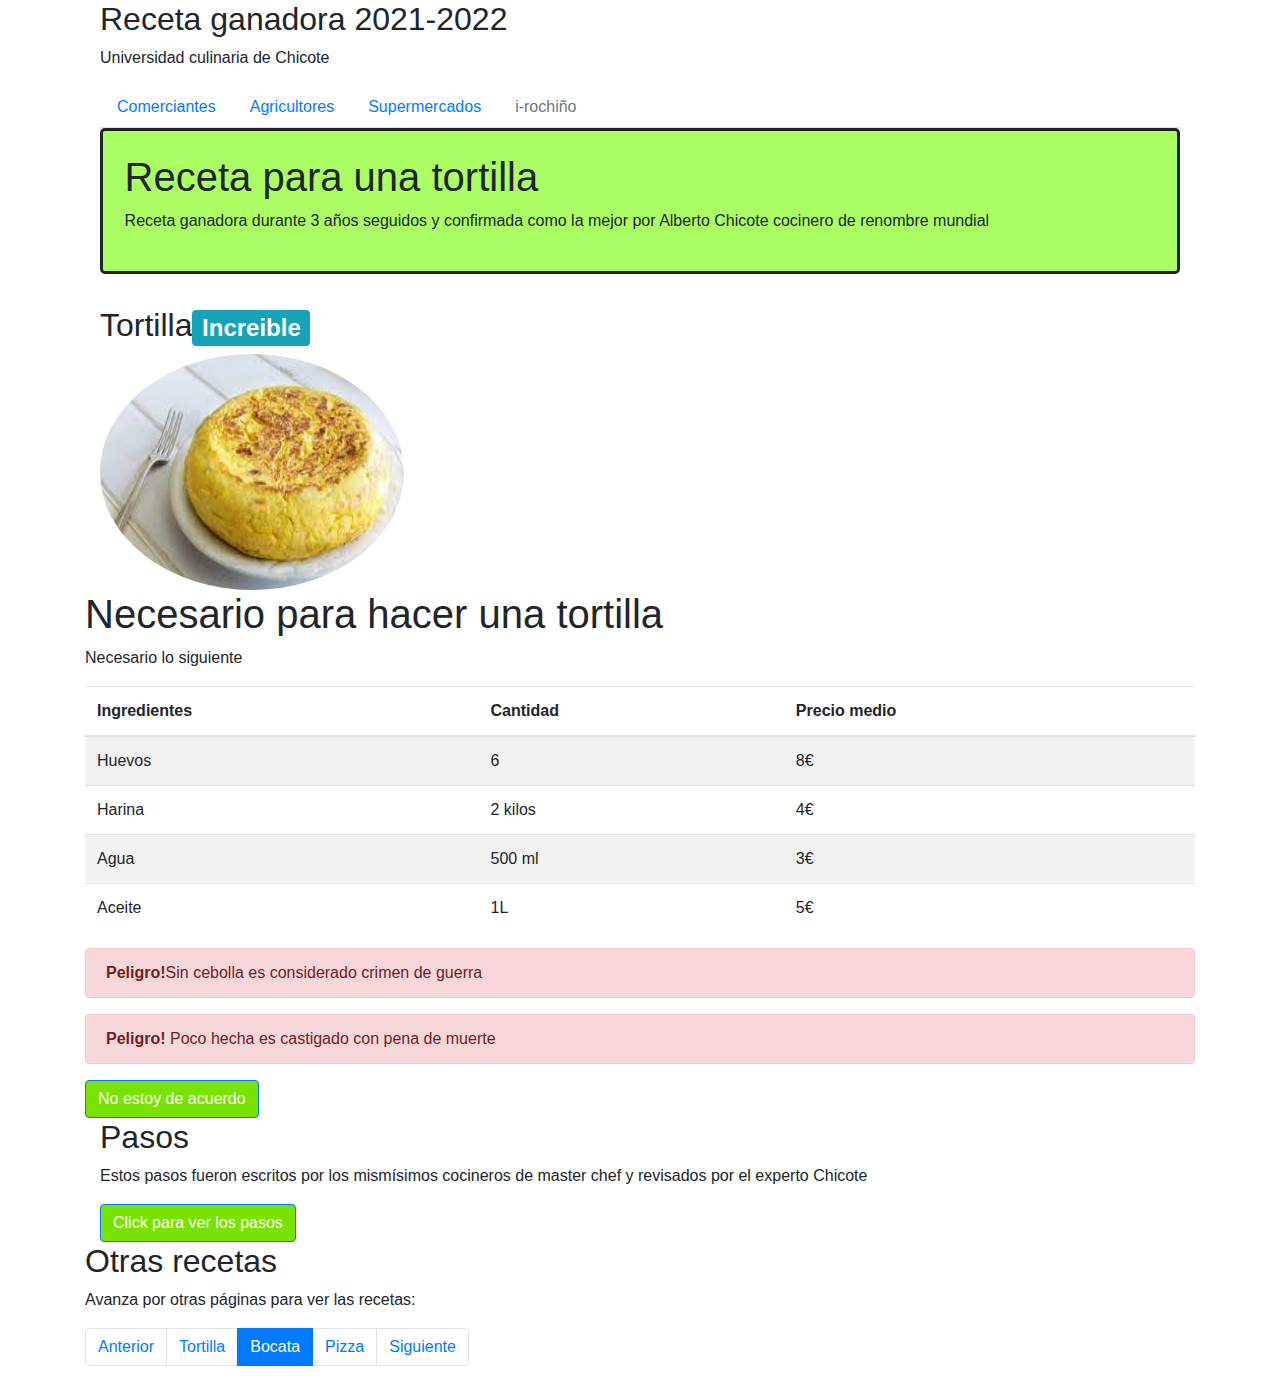
<file: tortilla.html>
<!DOCTYPE html>
<html lang="gl">

<head>
  <title>Receta de una buena tortilla </title>
  <meta charset="utf-8">
  <meta name="viewport" content="width=device-width, initial-scale=1">
  <link rel="stylesheet" href="https://maxcdn.bootstrapcdn.com/bootstrap/4.1.0/css/bootstrap.min.css">
  <script src="https://ajax.googleapis.com/ajax/libs/jquery/3.3.1/jquery.min.js"></script>
  <script src="https://cdnjs.cloudflare.com/ajax/libs/popper.js/1.14.0/umd/popper.min.js"></script>
  <script src="https://maxcdn.bootstrapcdn.com/bootstrap/4.1.0/js/bootstrap.min.js"></script>
  <link rel="stylesheet" type="text/css" href="style.css">
</head>

<body>
  <div class="container">
    <div class="container">
      <h2>Receta ganadora 2021-2022</h2>
      <p>Universidad culinaria de Chicote</p>
      <ul class="nav nav-tabs">
        <li class="nav-item">
          <a class="nav-link" href="https://cadexport.com/?gclid=CjwKCAiAv_KMBhAzEiwAs-rX1G6YxYfww-L-ajTSSLxRxuOKLRWEzX5brdaysxA_-ExABtdJLnQW6BoCvaAQAvD_BwE">Comerciantes</a>
        </li>
        <li class="nav-item">
          <a class="nav-link" href="https://proyectokulto.com/es/">Agricultores</a>
        </li>
        <li class="nav-item">
          <a class="nav-link " href="https://www.abc.es/economia/abci-lista-supermercados-mas-caros-y-mas-baratos-hasta-3226-euros-ahorro-202010261200_noticia.html">Supermercados</a>
        </li>
        <li class="nav-item">
          <a class="nav-link disabled" href="https://irocho.wordpress.com">i-rochiño</a>
        </li>
      </ul>
      <div class="jumbotron">
      <h1>Receta para una tortilla</h1>
      <p>Receta ganadora durante 3 años seguidos y confirmada como la mejor por Alberto Chicote cocinero de renombre mundial</p>
    </div>
    </div>
    <div class="container">
  <h2>Tortilla<span class="badge badge-info">Increible</span></h2>
              
  <img src="imaxes/tortilla.png" class="rounded-circle" alt="Cinque Terre" width="304" height="236"> 
</div>
    <h1>Necesario para hacer una tortilla</h1>
    <p>Necesario lo siguiente</p>
    <small class="text-muted"></small>

    <table class="table table-striped">
      <thead>
        <tr>
          <th>Ingredientes</th>
          <th>Cantidad</th>
          <th>Precio medio</th>
        </tr>
      </thead>
      <tbody>
        <tr>
          <td>Huevos</td>
          <td>6</td>
          <td>8€</td>
        </tr>
        <tr>
          <td>Harina</td>
          <td>2 kilos</td>
          <td>4€</td>
        </tr>
        <tr>
          <td>Agua</td>
          <td>500 ml</td>
          <td>3€</td>
        </tr>
         <tr>
          <td>Aceite</td>
          <td>1L</td>
          <td>5€</td>
        </tr>
      </tbody>
    </table>

    <div class="alert alert-danger">
    <strong>Peligro!</strong>Sin cebolla es considerado crimen de guerra 
  </div>
    
    <div class="alert alert-danger">
    <strong>Peligro!</strong> Poco hecha es castigado con pena de muerte
  </div>
    
 <button class="btn btn-primary" type="button" data-toggle="collapse" data-target="#collapseExample" aria-expanded="false" aria-controls="collapseExample">
  No estoy de acuerdo
</button>
<div class="collapse" id="collapseExample">
  <div class="card card-body">
    Pues te equivocas porque si Chicote dice que si es que si
  </div>
</div>
    

    <div class="container">
      <h2>Pasos</h2>
      <p>Estos pasos fueron escritos por los mismísimos cocineros de master chef y revisados por el experto Chicote</p>
      <button type="button" class="btn btn-primary" data-toggle="collapse" data-target="#demo">Click para ver los pasos</button>
      <div id="demo" class="collapse">
       <p> 1. Romper los huevos </p>
       <p> 2. Batir los huevos </p>
       <p> 3. Mezclar con harina </p>
       <p> 4. Agua y aceite al gusto </p>
       <p> 5. Añadir cebolla </p>
       <p> 6. 15 minutos cada lado en la sarten </p>
     
      </div>
    </div>



  </div>
   <!-- Páxinas en cadriños-->
    <div class="container">
      <h2>Otras recetas </h2>
      <p>Avanza por otras páginas para ver las recetas:</p>
      <ul class="pagination">
        <li class="page-item"><a class="page-link" href="#">Anterior</a></li>
        <li class="page-item"><a class="page-link" href="tortilla.html">Tortilla</a></li>
        <li class="page-item active"><a class="page-link" href="bocata.html">Bocata</a></li>
        <li class="page-item"><a class="page-link" href="pizza.html">Pizza</a></li>
        <li class="page-item"><a class="page-link" href="#">Siguiente</a></li>
      </ul>
    </div>
    <!-- fin Páxinas en cadriños-->

  </div>
  <!-- fin container inicial-->
</body>

</html>
</file>
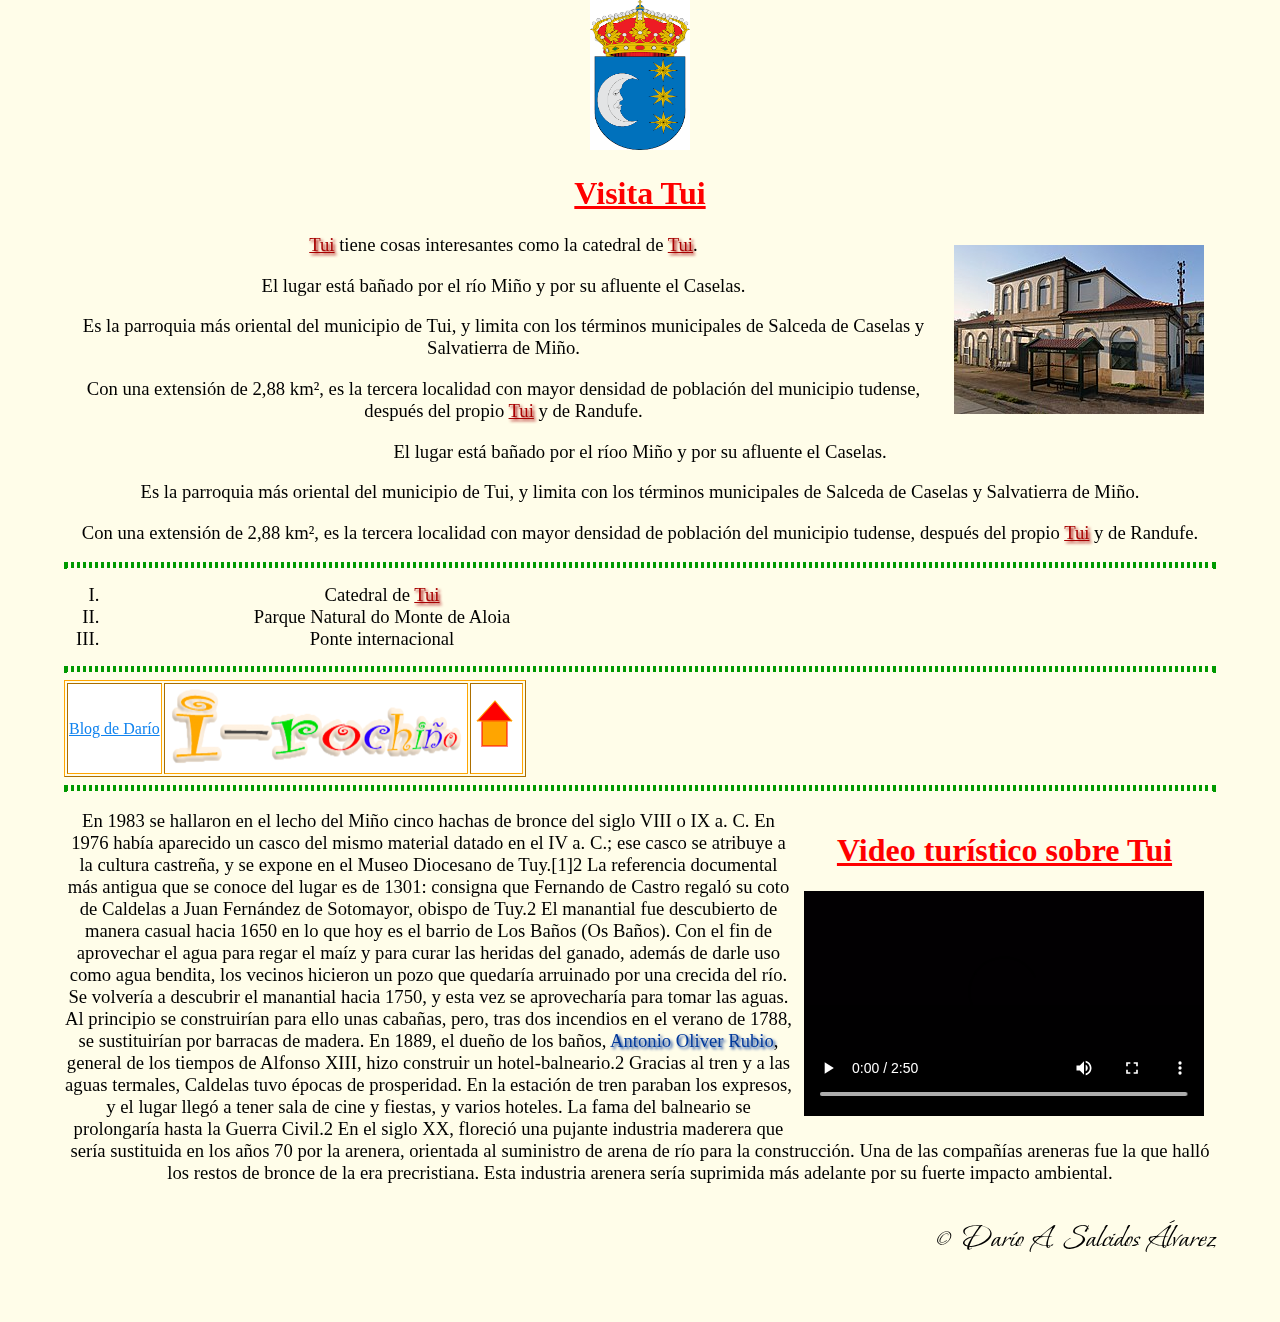
<file: tui.html>
<!DOCTYPE html>
<html lang="gl-ES">
<head>
  <meta name="viewport" content="width=device-width, initial-scale=1">
  <link rel="icon" href="fotos/vikingo.png">
  <link rel="stylesheet" type="text/css" href="estilo2.css">
<title>Baixo mi&ntilde;o-Tui</title>
<img src="fotos/escudotui.png" width="100" height="150">
<link rel="preconnect" href="https://fonts.googleapis.com">
<link rel="preconnect" href="https://fonts.gstatic.com" crossorigin>
<link href="https://fonts.googleapis.com/css2?family=Bonheur+Royale&display=swap" rel="stylesheet">
<link rel="preconnect" href="https://fonts.googleapis.com">
<link rel="preconnect" href="https://fonts.gstatic.com" crossorigin>
<link href="https://fonts.googleapis.com/css2?family=Bonheur+Royale&display=swap" rel="stylesheet">
</head>
<body>
<div class="textoizquierda">
<h1>Visita Tui</h1>
<img class="fotossalceda" src="fotos/tui.jpg">
<p><span>Tui</span> tiene cosas interesantes como la catedral de <span>Tui</span>.</p>
<p> El lugar est&aacute; ba&ntilde;ado por el r&iacute;o Mi&ntilde;o y por su afluente el Caselas.</p>
 <p>Es la parroquia más oriental del municipio de Tui, y limita con los t&eacute;rminos municipales de Salceda de Caselas y Salvatierra de Mi&ntilde;o.</p>
 <p>Con una extensi&oacute;n de 2,88 km², es la tercera localidad con mayor densidad de poblaci&oacute;n del municipio tudense, despu&eacute;s del propio <span>Tui</span> y de Randufe.</p>
<p>El lugar est&aacute; ba&ntilde;ado por el r&iacute;oo Mi&ntilde;o y por su afluente el Caselas.</p> 
<p>Es la parroquia m&aacute;s oriental del municipio de Tui, y limita con los t&eacute;rminos municipales de Salceda de Caselas y Salvatierra de Mi&ntilde;o.</p>
 <p>Con una extensi&oacute;n de 2,88 km², es la tercera localidad con mayor densidad de poblaci&oacute;n del municipio tudense, despu&eacute;s del propio <span>Tui</span> y de Randufe. </p>
 </div>
<hr>
<ol type="I">
<li>Catedral de <span>Tui</span></li>
<li>Parque Natural do Monte de Aloia</li>
<li>Ponte internacional</li>
</ol>
<hr>
<table border="1">
  <tr>
    <td><a href="https://dariosalcidosblog.wordpress.com/blog/" target="_blank">Blog de Dar&iacute;o</a></td>
    <td><a href="https://irocho.wordpress.com/" target="_blank"</a> <img src="fotos/irocho.png"></td>
	<td><a href="index.html"><img src="fotos/casa.png"></a>
  </tr>
</table>
<hr>
<div class="fotossalceda" >
<h1>Video tur&iacute;stico sobre Tui</h1>
<video width="400" controls>
  <source src="multimedia/tui.mp4" type="video/mp4">
  <source src="multimedia/tui.ogg" type="video/ogg">
</video>
</div>
<div class="textoizquierda">
<p>En 1983 se hallaron en el lecho del Mi&ntilde;o cinco hachas de bronce del siglo VIII o IX a. C. En 1976 hab&iacute;a aparecido un casco del mismo material datado en el IV a. C.; ese casco se atribuye a la cultura castre&ntilde;a, y se expone en el Museo Diocesano de Tuy.[1]2

La referencia documental m&aacute;s antigua que se conoce del lugar es de 1301: consigna que Fernando de Castro regal&oacute; su coto de Caldelas a Juan Fern&aacute;ndez de Sotomayor, obispo de Tuy.2

El manantial fue descubierto de manera casual hacia 1650 en lo que hoy es el barrio de Los Ba&ntilde;os (Os Ba&ntilde;os). Con el fin de aprovechar el agua para regar el ma&iacute;z y para curar las heridas del ganado, adem&aacute;s de darle uso como agua bendita, los vecinos hicieron un pozo que quedar&iacute;a arruinado por una crecida del r&iacute;o. Se volver&iacute;a a descubrir el manantial hacia 1750, y esta vez se aprovechar&iacute;a para tomar las aguas. Al principio se construir&iacute;an para ello unas caba&ntilde;as, pero, tras dos incendios en el verano de 1788, se sustituir&iacute;an por barracas de madera.

En 1889, el due&ntilde;o de los ba&ntilde;os, <span id="resaltoazul"> Antonio Oliver Rubio</span>, general de los tiempos de Alfonso XIII, hizo construir un hotel-balneario.2

Gracias al tren y a las aguas termales, Caldelas tuvo &eacute;pocas de prosperidad. En la estación de tren paraban los expresos, y el lugar lleg&oacute; a tener sala de cine y fiestas, y varios hoteles. La fama del balneario se prolongar&iacute;a hasta la Guerra Civil.2

En el siglo XX, floreci&oacute; una pujante industria maderera que ser&iacute;a sustituida en los años 70 por la arenera, orientada al suministro de arena de r&iacute;o para la construcci&oacute;n. Una de las compa&ntilde;&iacute;as areneras fue la que hall&oacute; los restos de bronce de la era precristiana. Esta industria arenera ser&iacute;a suprimida m&aacute;s adelante por su fuerte impacto ambiental.</p>
</div><BR>
<footer>© Dar&iacute;o A. Salcidos &Aacute;lvarez</footer>



</body>
</html>
</file>
<file: estilo2.css>
body {
	background-color:#FFFDE9; 
	margin-top: 0%;
	margin-right: 5%;
	margin-left: 5%;
	margin-bottom: 5%;
	text-align: center;
	font-family: 'Josefin Slab', serif;
}

h1 {
	
	color:  red;
	text-decoration: underline;
	
}

h2 {
	
	color: blue;
	font-family: 'Courier New';
	padding-right: 50px;
	padding-left: 50px;
	padding-top: 10px;
	padding-bottom: 10px;
	border: 1px solid #009900;
	
}

h3 {
	
	font-size: 120%;
}

p {
	font-size: 14pt;
	color: default;
	
	
}

ul li {
	font-size: 14pt;
	
}
ol li {
	font-size: 14pt;
	margin-right: 50%;
	
}

a:link {
	color: #1083EF;
}

a:visited {
	color: #1DCF2D;
	
}

table{
	
	border-color: orange;

}

hr{
	border-color: #009900;
	border-width: 3px;
	border-style: dotted;
}
/* DIVISIONES */

/* DIVISIONES SIN MODIFICAR EL RESTO */


span{
	text-decoration: underline;
	color: #A70000;
	text-shadow: 2px 2px 3px;
}
/* TERMINAR */
form{
	border: 2px solid;
	border-color: orange;
	border-radius: 50px;
	padding-bottom: 50px;

}




.parasaurio{
	color: #EA6610;
	background-color: #C6FED4;
	text-decoration: underline;
	border: 3px solid;
	border-color: black;
	
}

img {
	margin: auto;
}

tr:hover {
	background-color: #A9DEF0; 
}
tr:nth-child(even){  /* PARES */
	background-color: #F7FA49;
}
tr:nth-child(odd){   /* INPARES */
	background-color: white;
}

.info{
	background-color: #B0F589;
}

.alpha{
	margin-left: 37%;
	margin-right: 27%;
}

input{
	background-color: #69F0F6;
	border-radius: 25px;
}
.boton{
	background-color: green;
}

#monteoia{
	float: left;
	padding: 2%;
}

#textooia{
	clear: right;
}

.cuadrooia{
	background-color: #aa0000;
	text-decoration: underline;
	border: 4px solid;
	border-color: black;
	color: white;
}

#videooia{
	float: right;
	padding: 2%;
}

#monasterio{
	float: left;
	padding: 2%;
}

#fotosalceda{
	float: right;
	padding: 2%;
}

#videosalceda{
	float: right;
	padding: 2%;
}

#textosalceda{
	clear: left;
}

.titulosalceda{
	text-align: center;
	font-size: 200%;
	color: black;
	font-family: 'calibri light';
}

#textosalceda2{
	clear: left;
}

.fotossalceda{
	float: right;
	padding: 1%;
}

.textoizquierda{
	clear: left;
}

.fotoizquierda{
	float: left;
	padding: 1%;
}

.textoderecha{
	clear: right;
}

footer {
	text-align: right;
	font-family:'Bonheur Royale', cursive;
	font-size: 200%;
}
.listalineal li {
	display: inline;
	padding: 3%;
	text-decoration: none;
}

.cuerpoindex{
	margin: 10%;
}

#resaltoazul{
	color: #00389A;
	text-decoration: none;
}

#tablasZA13 {
	margin-left: 30%;
}
</file>
<file: style.css>
.jumbotron{
	background: #ABFF64;
	border: 3px solid;
	padding: 2%;
}

.btn  {
	background-color: #78E200;
}

.carousel-control-prev-icon, .carousel-control-next-icon {
    height: 100px;
    width: 100px;
    outline: black;
    background-color: rgba(0, 0, 0, 0.3);
    background-size: 100%, 100%;
    border-radius: 50%;
    border: 1px solid white;
}
</file>
